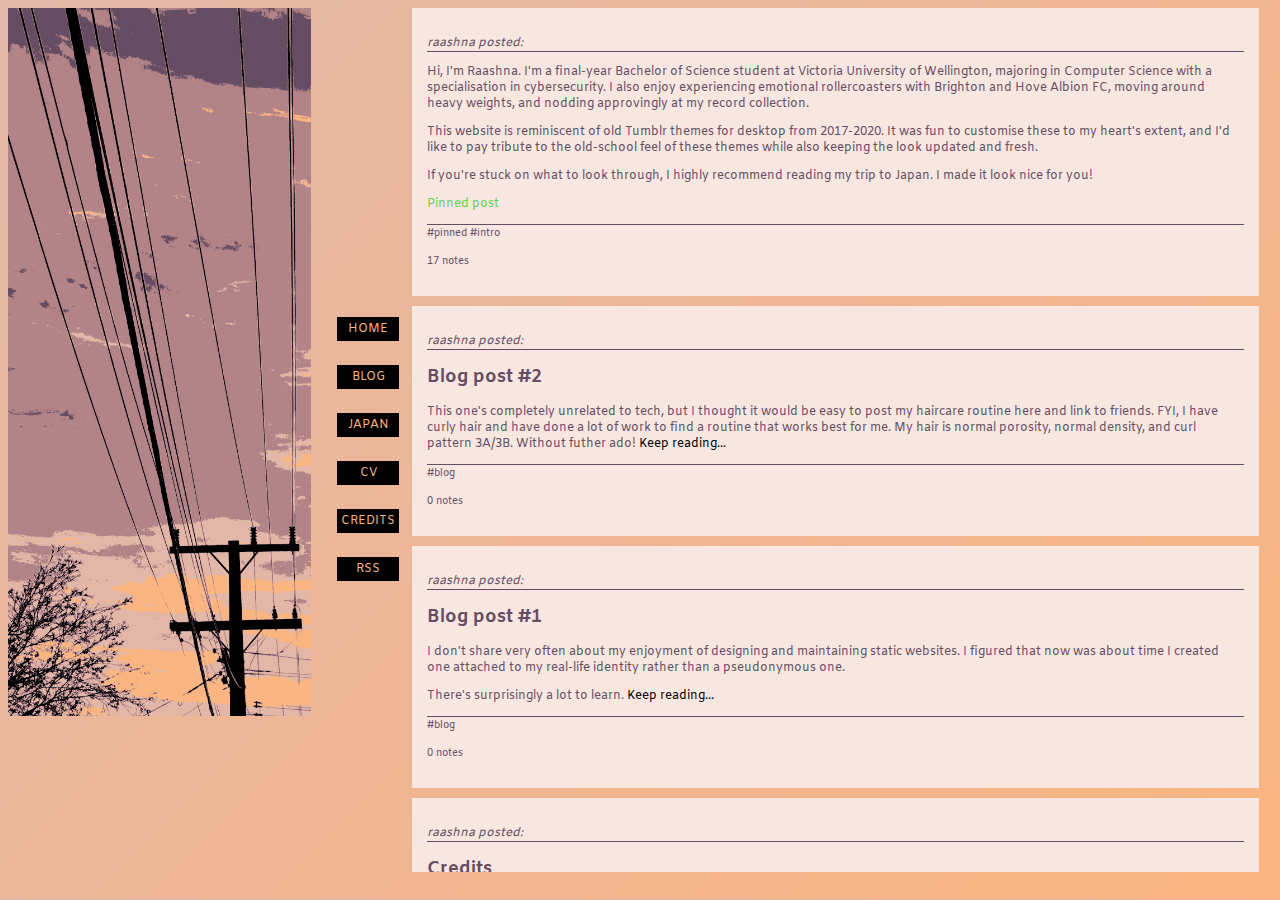
<file: index.html>
<!DOCTYPE html>
<html lang="en">
    <head>
        <meta charset="UTF-8">
        <meta name="viewport" content="width=device-width, initial-scale=1.0">
        <title>Raashna Chand</title>
        <meta name="author" content="Raashna Chand">
        <meta name="description" content="Personal website of Raashna Chand. Web design, blogging, travel logging and CV.">
        <link rel="icon" type="image/x-icon" href="favicon.ico">
        <link href="style.css" rel="stylesheet" type="text/css" media="all">
    </head>
    <body>
        <div class="row">

            <div class="column header">
                <img src="img/header.jpg" id="head" alt="header">
            </div>

            <div class="column nav">
                <p><a href="/">HOME</a></p>
                <p><a href="blog/">BLOG</a></p>
                <p><a href="japan/">JAPAN</a></p>
                <p><a href="cv/">CV</a></p>
                <p><a href="#credits">CREDITS</a></p>
                <p><a href="feed/feed.xml">RSS</a></p>
            </div>

            <div class="column main">
                <div class="content">
                    <div class="box">
                        <p style="border-bottom: 1px #664d63 solid;"><em>raashna posted:</em></p>
                        <p>Hi, I'm Raashna. I'm a final-year Bachelor of Science student at Victoria University of Wellington, majoring in Computer Science with a specialisation in cybersecurity. I also enjoy experiencing emotional rollercoasters with Brighton and Hove Albion FC, moving around heavy weights, and nodding approvingly at my record collection.
                        <p>This website is reminiscent of old Tumblr themes for desktop from 2017-2020. It was fun to customise these to my heart's extent, and I'd like to pay tribute to the old-school feel of these themes while also keeping the look updated and fresh.
                        <p>If you're stuck on what to look through, I highly recommend reading my trip to Japan. I made it look nice for you!
                        <p style="color: #5bd44a;">Pinned post</p>
                        <p style="border-top: 1px #664d63 solid;"><small>#pinned #intro</small>
                        <p><small>17 notes</small>
                    </div>
                </div>

                <div class="content">
                    <div class="box">
                        <p style="border-bottom: 1px #664d63 solid;"><em>raashna posted:</em></p>
                        <p><h2>Blog post #2</h2>
                        <p>This one's completely unrelated to tech, but I thought it would be easy to post my haircare routine here and link to friends. FYI, I have curly hair and have done a lot of work to find a routine that works best for me. My hair is normal porosity, normal density, and curl pattern 3A/3B. Without futher ado! <a href="blog/#2">Keep reading...</a>
                        <p style="border-top: 1px #664d63 solid;"><small>#blog</small>
                        <p><small>0 notes</small>
                    </div>
                </div>

                <div class="content">
                    <div class="box">
                        <p style="border-bottom: 1px #664d63 solid;"><em>raashna posted:</em></p>
                        <p><h2>Blog post #1</h2>
                        <p>I don't share very often about my enjoyment of designing and maintaining static websites. I figured that now was about time I created one attached to my real-life identity rather than a pseudonymous one. 

                        <p>There's surprisingly a lot to learn. <a href="blog/#1">Keep reading...</a>
                        <p style="border-top: 1px #664d63 solid;"><small>#blog</small>
                        <p><small>0 notes</small>
                    </div>
                </div>

                <div class="content">
                    <div class="box" id="credits">
                        <p style="border-bottom: 1px #664d63 solid;"><em>raashna posted:</em></p>
                        <p><h2>Credits</h2>
                        <p>Sidebar image taken by me.

                        <p>Background image on "Japan '24" from <a href="https://lovesick.cafe/shrines/gfx/tiledbg" target="_blank" rel="noopener noreferrer">Lovesick's Oldweb Graphics</a>.

                        <p><strong>All content created by me</strong> (unless specified) is licensed under <a href="https://creativecommons.org/licenses/by/4.0/" rel="noopener noreferrer" target="_blank">CC BY 4.0</a>.
                        <p style="border-top: 1px #664d63 solid;"><small>#credits</small>
                        <p><small>0 notes</small>
                    </div>
                </div>
            </div>
        </div>
    </body>
</html>
</file>
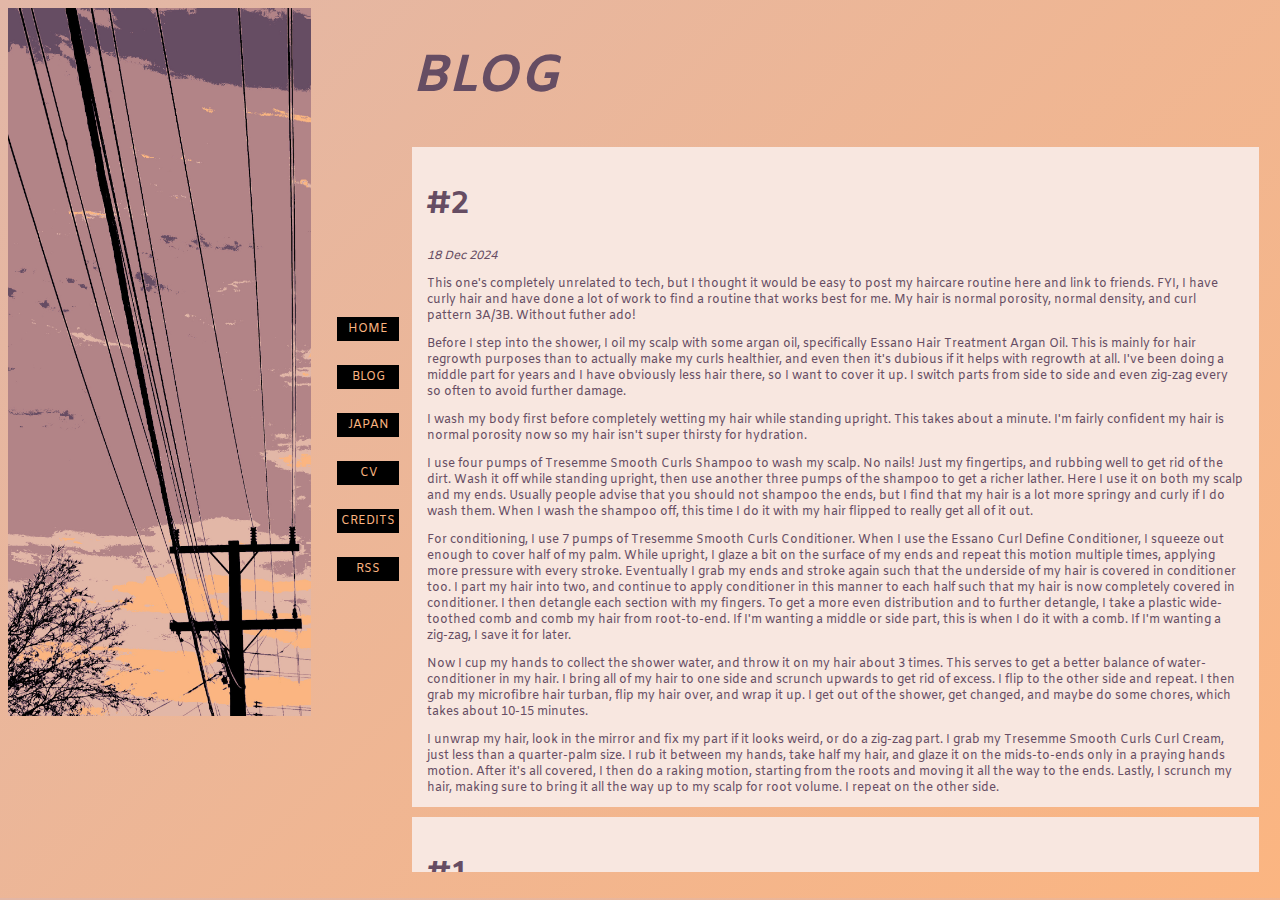
<file: blog/index.html>
<!DOCTYPE html>
<html lang="en">
    <head>
        <meta charset="UTF-8">
        <meta name="viewport" content="width=device-width, initial-scale=1.0">
        <title>Blog - Raashna Chand</title>
        <link href="../style.css" rel="stylesheet" type="text/css" media="all">
    </head>
    <body>
        <div class="row">

            <div class="column header">
                <img src="../img/header.jpg" id="head" alt="header">
            </div>

            <div class="column nav">
                <p><a href="../">HOME</a></p>
                <p><a href="">BLOG</a></p>
                <p><a href="../japan/">JAPAN</a></p>
                <p><a href="../cv/">CV</a></p>
                <p><a href="../#credits">CREDITS</a></p>
                <p><a href="../feed/feed.xml">RSS</a></p>
            </div>

            <div class="column main">
                <h1 id="title">BLOG</h1>
                <div class="content">
                    <div class="box" id=#2>
                        <h1>#2</h1>
                        <p><em>18 Dec 2024</em></p>
                        <p>This one's completely unrelated to tech, but I thought it would be easy to post my haircare routine here and link to friends. FYI, I have curly hair and have done a lot of work to find a routine that works best for me. My hair is normal porosity, normal density, and curl pattern 3A/3B. Without futher ado!

                        <p>Before I step into the shower, I oil my scalp with some argan oil, specifically Essano Hair Treatment Argan Oil. This is mainly for hair regrowth purposes than to actually make my curls healthier, and even then it's dubious if it helps with regrowth at all. I've been doing a middle part for years and I have obviously less hair there, so I want to cover it up. I switch parts from side to side and even zig-zag every so often to avoid further damage.

                        <p>I wash my body first before completely wetting my hair while standing upright. This takes about a minute. I'm fairly confident my hair is normal porosity now so my hair isn't super thirsty for hydration.

                        <p>I use four pumps of Tresemme Smooth Curls Shampoo to wash my scalp. No nails! Just my fingertips, and rubbing well to get rid of the dirt. Wash it off while standing upright, then use another three pumps of the shampoo to get a richer lather. Here I use it on both my scalp and my ends. Usually people advise that you should not shampoo the ends, but I find that my hair is a lot more springy and curly if I do wash them. When I wash the shampoo off, this time I do it with my hair flipped to really get all of it out.

                        <p>For conditioning, I use 7 pumps of Tresemme Smooth Curls Conditioner. When I use the Essano Curl Define Conditioner, I squeeze out enough to cover half of my palm. While upright, I glaze a bit on the surface of my ends and repeat this motion multiple times, applying more pressure with every stroke. Eventually I grab my ends and stroke again such that the underside of my hair is covered in conditioner too. I part my hair into two, and continue to apply conditioner in this manner to each half such that my hair is now completely covered in conditioner. I then detangle each section with my fingers. To get a more even distribution and to further detangle, I take a plastic wide-toothed comb and comb my hair from root-to-end. If I'm wanting a middle or side part, this is when I do it with a comb. If I'm wanting a zig-zag, I save it for later.

                        <p>Now I cup my hands to collect the shower water, and throw it on my hair about 3 times. This serves to get a better balance of water-conditioner in my hair. I bring all of my hair to one side and scrunch upwards to get rid of excess. I flip to the other side and repeat. I then grab my microfibre hair turban, flip my hair over, and wrap it up. I get out of the shower, get changed, and maybe do some chores, which takes about 10-15 minutes.

                        <p>I unwrap my hair, look in the mirror and fix my part if it looks weird, or do a zig-zag part. I grab my Tresemme Smooth Curls Curl Cream, just less than a quarter-palm size. I rub it between my hands, take half my hair, and glaze it on the mids-to-ends only in a praying hands motion. After it's all covered, I then do a raking motion, starting from the roots and moving it all the way to the ends. Lastly, I scrunch my hair, making sure to bring it all the way up to my scalp for root volume. I repeat on the other side.

                        <p>I grab about half a palmful worth of Helena Professional Super Hold Clear Gel (yes, that much). Again I rub my hands together, take half of my hair, and glaze it on the mids-to-ends only in a praying hands motion. I do not rake the product in this time, but I do scrunch to scalp. Repeat on the other half.

                        <p>I then use two claw clips to lift up the roots where my part is - one for the front of my head and another towards the back. From here on out I mostly air dry it, and if I have nowhere to be that evening I sleep with a satin bonnet without breaking the gel cast (I move around a lot when I sleep so it gets broken that way). If I do have somewhere to be that evening, I still try to air dry if possible. If not, I will kick start the drying process with a hairdryer set on the lowest speed and heat setting. I do my roots first and then my ends. And of course I apply heat protectant beforehand. A lot of it, because goddamnit I am NOT undoing my healthy-hair progress. I sometimes dry it all the way, or only partially and air-dry for the rest of the day. I only break the gel cast when it's completely dry to avoid frizz. I do this just by scrunching upwards and "clapping" my hair. Some people do this with oil - I haven't experimented enough to confirm if it works well for my hair. And voila! Gorgeous curls!

                        <p><img src="img/hairproducts.jpg" width=50%>

                        <p>Maintenance is easy. Every day I wake up, I flip my hair upside down and shake it by moving side-to-side and forwards-backwards. I stand upright and shake the roots out with my hands. I used to spray my hair with a water-conditioner-curl cream-gel combination but I find that it makes my hair frizzy. Maintenance is not perfect, though - I ordered a shower cap last month for in-between washes, but my hair is too voluminous for it and my ends get a bit loose. The longer I go without washing, the limper the curls close to my roots get - the very ends are usually always perfect. Also I have to put my hair up for work usually, and that always destroys my roots too. I have seen on r/curlyhair that applying more gel to your hair half-way through the drying process may fix this - I am yet to test it.
                    </div>
                </div>
                <div class="content">
                    <div class="box" id=#1>
                        <h1>#1</h1>
                        <p><em>05 Sep 2024</em></p>
                        <p>I don't share very often about my enjoyment of designing and maintaining static websites. I figured that now was about time I created one attached to my real-life identity rather than a pseudonymous one. 

                        <p>There's surprisingly a lot to learn. I never bothered with layout responsiveness in the past, as the only intended audience for the website was me, and since I was not interested in viewing most websites on a smartphone, why should my site be any different? Of course, there's more than just one person that I want to look at this particular website, so learning CSS methods and techniques such as flexbox and media queries was new to me. I'd like to say I've picked up on it quickly, though - search engines are truly my best friend.

                        <p>The websites I designed were also reminiscent of 2000's-style web design - lots of pixel art, cute graphics, and a charming kitsch aura (by today's web design standards). You've probably heard of an aesthetic called "Fruitiger Aero", and my designs were similar to that. Perhaps I will include some examples of such layouts I created here - everyone could use a trip down memory lane! To switch from this sort of design to a more polished, "corporate" look was a challenge. I didn't want it to look too sterile and devoid of personality, but I also did not want to plaster kittens and strawberries in all four corners of the screen (though if you'd like to see that here, my email inbox is always open!). In the end, I settled for the best of both worlds - interesting enough for people to enjoy, but not something that might give you a virus.

                        <p>This website is to showcase, well, web design, and to blog about some technology-related things close to my heart. I hope you enjoy browsing!
                    </div>
                </div>
            </div>
        </div>
    </body>
</html>
</file>
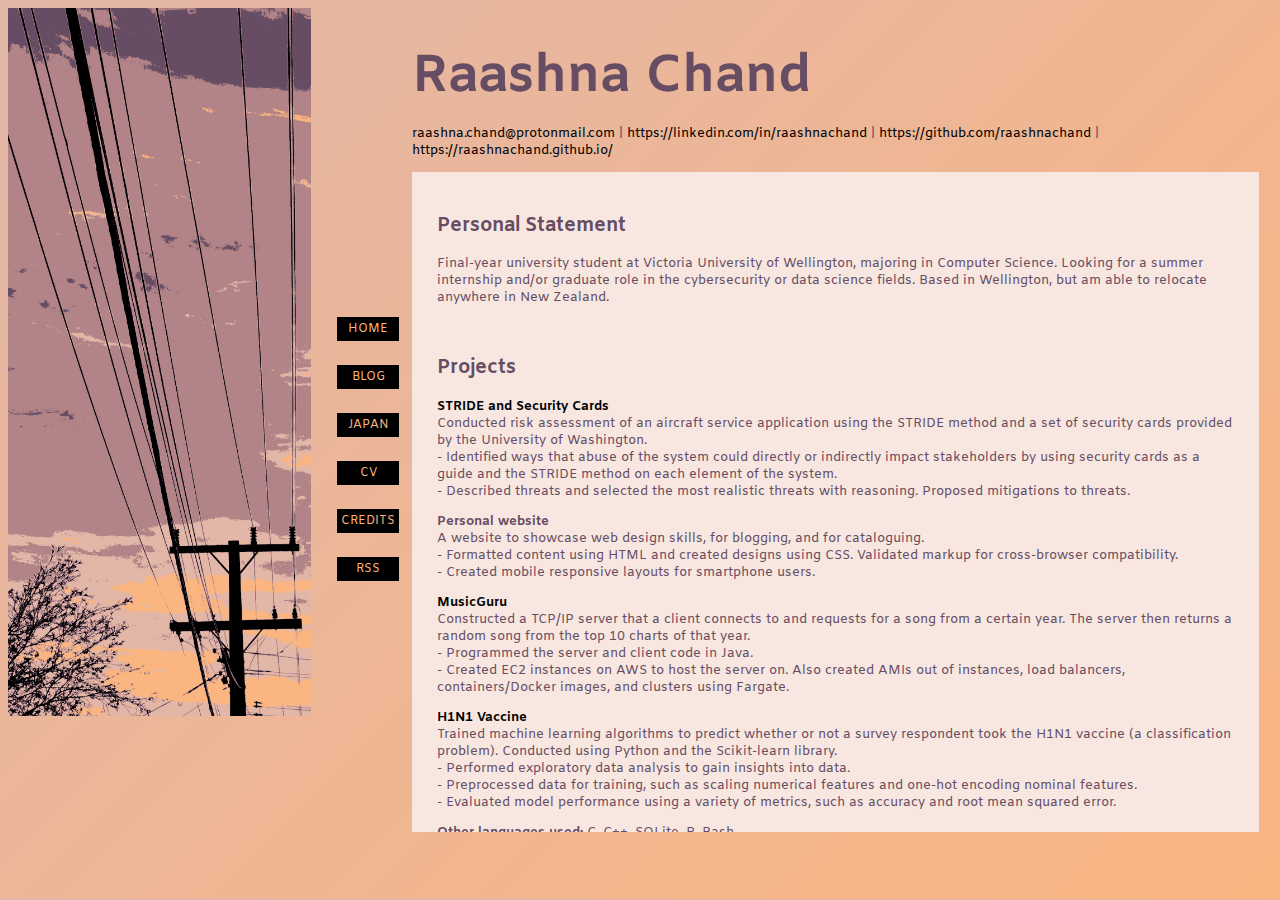
<file: cv/index.html>
<!DOCTYPE html>
<html lang="en">
    <head>
        <meta charset="UTF-8">
        <meta name="viewport" content="width=device-width, initial-scale=1.0">
        <title>CV - Raashna Chand</title>
        <link href="../style.css" rel="stylesheet" type="text/css" media="all">
        <style>

            .main .content {
                overflow-y: auto;
                height: 75vh;
            }
            .main .content .box {
                font-size: 13px;
                padding: 10px;
            }

            #title {
                font-style: normal;
                margin-bottom: 0px;
                padding-bottom: 0px;
            }

            #sub {
                font-size: 13px
            }
        </style>
    </head>
    <body>
        <div class="row">

            <div class="column header">
                <img src="../img/header.jpg" id="head" alt="header">
            </div>

            <div class="column nav">
                <p><a href="../">HOME</a></p>
                <p><a href="../blog/">BLOG</a></p>
                <p><a href="../japan/">JAPAN</a></p>
                <p><a href="">CV</a></p>
                <p><a href="../#credits">CREDITS</a></p>
                <p><a href="../feed/feed.xml">RSS</a></p>
            </div>

            <div class="column main">
                <h1 id="title">Raashna Chand</h1>
                <p id="sub"><a href="mailto:raashna.chand@protonmail.com">raashna.chand@protonmail.com</a> | <a href="https://linkedin.com/in/raashnachand" rel="noopener referrer" target="_blank">https://linkedin.com/in/raashnachand</a> | <a href="https://github.com/raashnachand" rel="noopener noreferrer" target="_blank">https://github.com/raashnachand</a> | <a href="https://raashnachand.github.io/" rel="noopener noreferrer" target="_blank">https://raashnachand.github.io/</a></p>
                <div class="content">
                    <div class="box">
                        <h2>Personal Statement</h2>
                        <p>Final-year university student at Victoria University of Wellington, majoring in Computer Science. Looking for a summer internship and/or graduate role in the cybersecurity or data science fields. Based in Wellington, but am able to relocate anywhere in New Zealand.
                    </div>

                    <div class="box">
                        <h2>Projects</h2>
                        <p><strong><a href="https://github.com/raashnachand/assignments/tree/main/Cybersecurity/STRIDEAndSecurityCards" rel="noopener noreferrer" target="_blank">STRIDE and Security Cards</a></strong>
                        <br>Conducted risk assessment of an aircraft service application using the STRIDE method and a set of security cards provided by the University of Washington.
                        <br>- Identified ways that abuse of the system could directly or indirectly impact stakeholders by using security cards as a guide and the STRIDE method on each element of the system.
                        <br>- Described threats and selected the most realistic threats with reasoning. Proposed mitigations to threats.

                        <p><strong>Personal website</strong>
                        <br>A website to showcase web design skills, for blogging, and for cataloguing.
                        <br>- Formatted content using HTML and created designs using CSS. Validated markup for cross-browser compatibility.
                        <br>- Created mobile responsive layouts for smartphone users.

                        <p><strong><a href="https://github.com/raashnachand/assignments/tree/main/MusicGuru" rel="noopener noreferrer" target="_blank">MusicGuru</a></strong>
                        <br>Constructed a TCP/IP server that a client connects to and requests for a song from a certain year. The server then returns a random song from the top 10 charts of that year.
                        <br>- Programmed the server and client code in Java.
                        <br>- Created EC2 instances on AWS to host the server on. Also created AMIs out of instances, load balancers, containers/Docker images, and clusters using Fargate.

                        <p><strong><a href="https://github.com/raashnachand/assignments/tree/main/MachineLearning/H1N1Vaccine" rel="noopener noreferrer" target="_blank">H1N1 Vaccine</a></strong>
                        <br>Trained machine learning algorithms to predict whether or not a survey respondent took the H1N1 vaccine (a classification problem). Conducted using Python and the Scikit-learn library.
                        <br>- Performed exploratory data analysis to gain insights into data.
                        <br>- Preprocessed data for training, such as scaling numerical features and one-hot encoding nominal features.
                        <br>- Evaluated model performance using a variety of metrics, such as accuracy and root mean squared error.

                        <p><strong>Other languages used:</strong> C, C++, SQLite, R, Bash
                    </div>

                    <div class="box">
                        <h2>Education</h2>
                        <p><strong>Bachelor of Science (Computer Science)</strong> | Victoria University of Wellington | <strong>2022 – present (graduating 2024)</strong>
                        <br>Developing skills in machine learning tools and techniques, applied cryptography, and governance, risk and compliance. Have developed skills in systems and network security, safety-critical systems, cloud computing, and data science tools and techniques. Implemented these concepts in university projects.
                    </div>


                    <div class="box">
                        <h2>Experience</h2>
                        <p><strong>Longlife Assistant</strong> | Woolworths Supermarket Wainuiomata | <strong>Dec 2023 – present</strong>
                        <br>- Replenished stock on the supermarket floor.
                        <br>- Identified stock that needs to be replenished.
                        <br>- Assisted customers with finding the location of products.

                        <p><strong>Academic Tutor</strong> | Victoria University of Wellington | <strong>Feb 2023 – Nov 2023</strong>
                        <br>- Tutored maths courses (ENGR121 & ENGR123) for first-year students.
                        <br>- Involved preparing material for tutorial sessions, marking assignments to deadlines and providing feedback on work.
                        <br>- Communicated concepts to students in ways that deepen understanding of a topic.

                        <p><strong>Service Assistant</strong> | Farmers Trading Company Ltd. | <strong>Nov 2022 – Feb 2023</strong>
                        <br>- Processed customer purchases
                        <br>- Assisted customers in fitting rooms and the shop floor
                        <br>- Established customer needs and wants and provided solutions to match these needs
                        <br>- Ordered and processed stock transfers
                    </div>

                    <div class="box">
                        <h2>Interests</h2>
                        <p>I enjoy collecting and listening to my record collection – I mostly collect 80’s Japanese and English-language pop and rock. I am a casual weightlifter and seamstress, and enjoy following sports.
                    </div>
                </div>
            </div>
        </div>
    </body>
</html>
</file>
<file: style.css>
@import url('https://fonts.googleapis.com/css2?family=Amiko');

body {
    font-family: 'Amiko' !important;
    background: rgb(226,183,167);
    background: linear-gradient(135deg, rgba(226,183,167,1) 0%, rgba(251,181,129,1) 100%);
    color: #664d63;
    font-size: 12px;
}

a {
    color: black;
    transition-property: color;
    transition-duration: 0.2s;
    text-decoration: none;
}

a:hover {
    color: #fbb581;
}

/*below, columns*/
.column {
  float: left;
}

.header {
  width: 25%;
}

#head {
    width: 96%;
}

.main {
    width: 67%;
    height: 96vh;
    overflow-y: auto;
}

.main h1 {
    font-size: 52px;
    font-weight: bold;
    font-style: italic;
}

.main .content {
    overflow-y: auto;
    max-height: 70vh;
    background-color: #f8e7e0;
    padding: 15px;
    margin-bottom: 10px;
}

.main .content .box {
}

.main .content .box h1 {
    font-style: normal;
    font-size: 32px;
}

.main .content .box .textwrap {
    float: right;
    margin: 10px;
}

.nav {
  width: 7%;
  display: flex;
  flex-direction: column;
  justify-content: center;
  align-items: center;
  height: 98vh;
}

.nav p {
    background-color: black;
    width: 70%;
    padding-top: 4px;
    padding-bottom: 4px;
    text-align: center;
    transition-property: background-color;
    transition-duration: 0.2s;
    color: #fbb581;

}

.nav a {
    text-decoration: none;
    color: #fbb581;
    transition-property: color;
    transition-duration: 0.2s;
    padding-top: 4px;
    padding-bottom: 4px;
}

.nav p:hover{
    background-color: #fbb581;
}

.nav a:hover{
    color: black;
}

.row:after {
  content: "";
  display: table;
  clear: both;
}

::-webkit-scrollbar{
    width: 5px;
}

::-webkit-scrollbar-thumb{
    background: #664d63;
}

@media (max-width: 800px){
    .column {
        float: none;
    }

    #head {
        display: none;
    }

    .main, .nav {
        width: 100%;
        height: auto;
    }

    .nav {
        flex-direction: row;
    }
}
</file>
